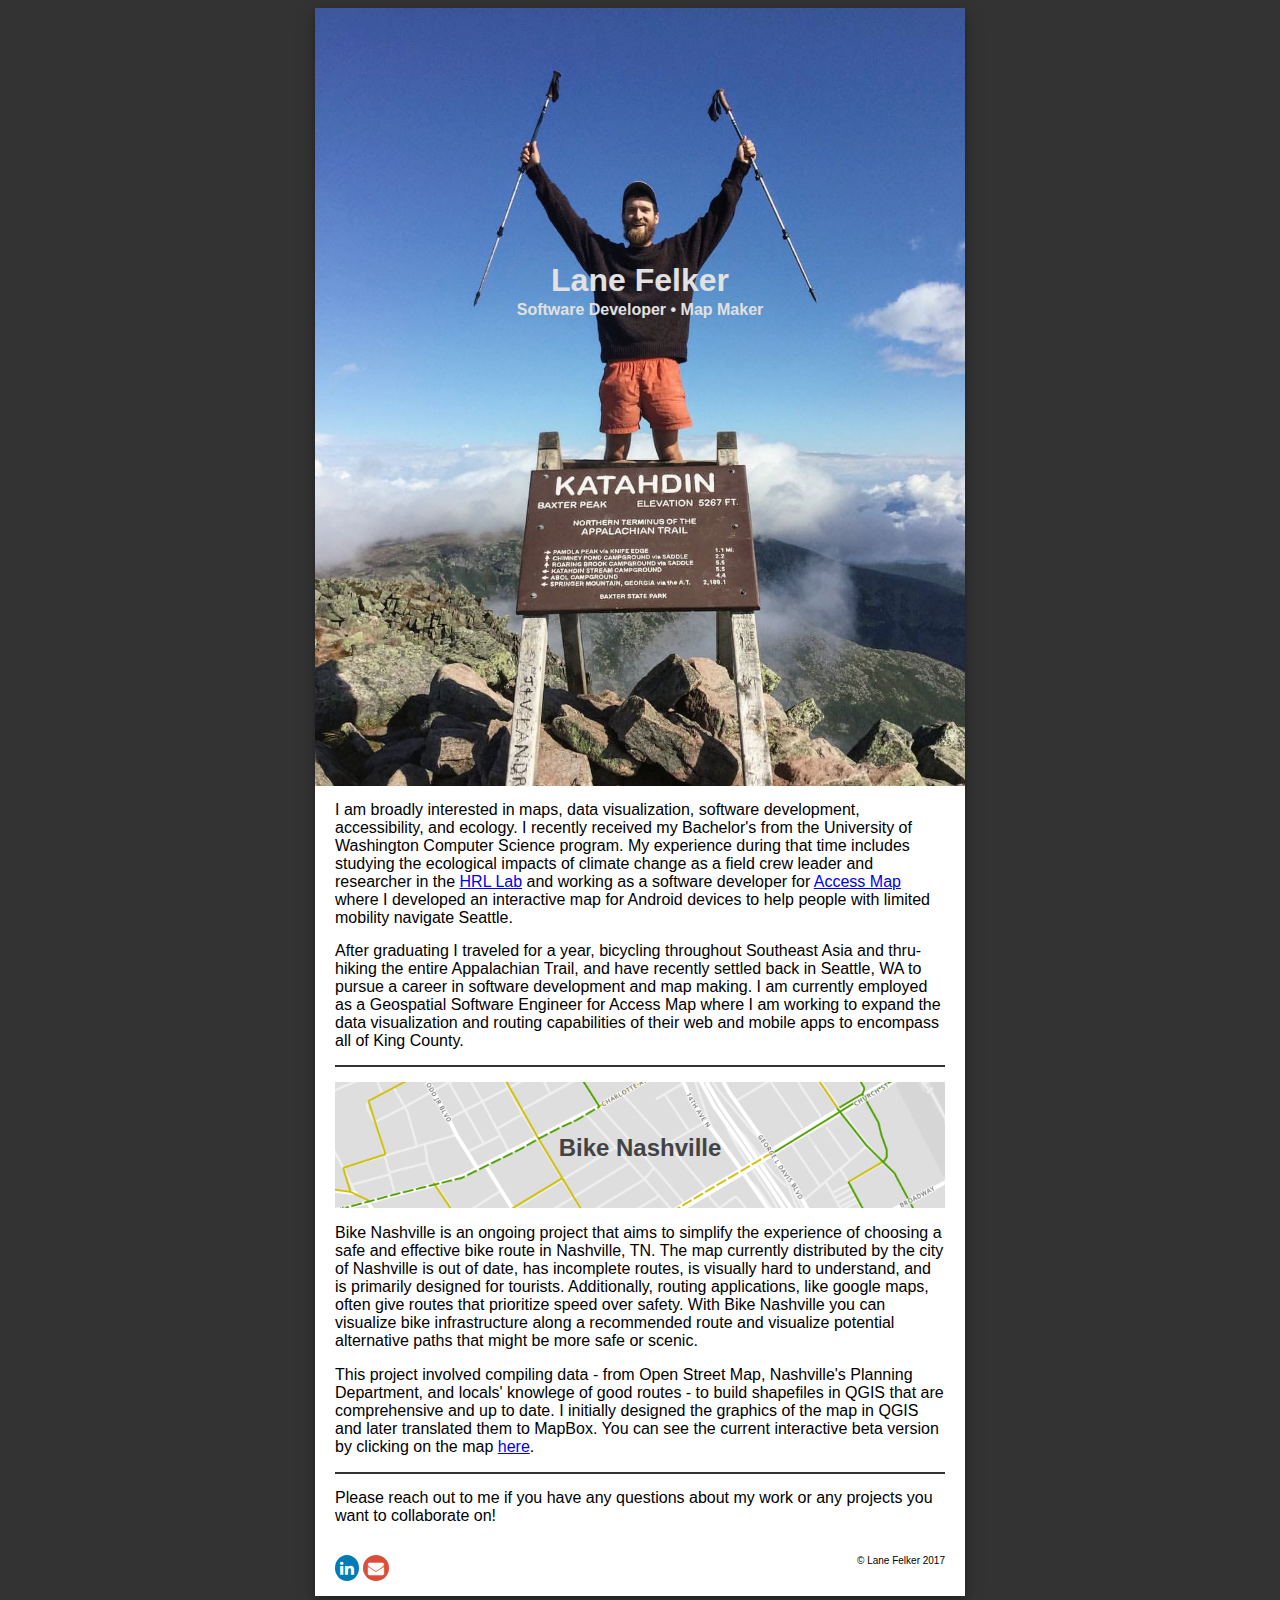
<file: index.html>
<html>
<head>
  <title>Lane Felker</title>
  <link rel="stylesheet" href="css/index.css">
  <link rel="stylesheet" href="https://cdnjs.cloudflare.com/ajax/libs/font-awesome/4.7.0/css/font-awesome.min.css">
  <meta name="viewport" content="width=device-width, initial-scale=1">
</head>

<body>
  <div id="content" class="middle">
    <div id="img_container" class="middle">
      <img id="appalachian" alt="Appalachian Trail Summit Photo" src="img/appalachian.jpg">
      <div id="photo_text">
        <h1>Lane Felker</h1>
        <h4>Software Developer • Map Maker</h4>
      </div>
    </div>
    <div id="about" class="middle text margin">
      <p>
        I am broadly interested in maps, data visualization, software development, accessibility, and ecology. I recently received my Bachelor's from the University of Washington Computer Science program. My experience during that time includes studying the ecological impacts of climate change as a field crew leader and researcher in the <a href="https://faculty.washington.edu/jhrl/Index.html"  target="_blank">HRL Lab</a> and working as a software developer for <a href="https://www.accessmapseattle.com/"  target="_blank">Access Map</a> where I developed an interactive map for Android devices to help people with limited mobility navigate Seattle.
      </p>
      <p>
        After graduating I traveled for a year, bicycling throughout Southeast Asia and thru-hiking the entire Appalachian Trail, and have recently settled back in Seattle, WA to pursue a career in software development and map making. I am currently employed as a Geospatial Software Engineer for Access Map where I am working to expand the data visualization and routing capabilities of their web and mobile apps to encompass all of King County.
      </p>
    </div>
    <div class="hr_container"><hr></div>
    <div id="projects" class="middle">
      <div id="bike_nash" class="text">
        <div id="bike_img_container">
          <img id="bike_map" alt="Bike map centered on Nashville TN" src="img/bike_map_wide.png">
          <div id="bike_nash_title">
            <h2>Bike Nashville</h2>
          </div>
        </div>
        <p id="bike_map_about">
         Bike Nashville is an ongoing project that aims to simplify the experience of choosing a safe and effective bike route in Nashville, TN. The map currently distributed by the city of Nashville is out of date, has incomplete routes, is visually hard to understand, and is primarily designed for tourists. Additionally, routing applications, like google maps, often give routes that prioritize speed over safety. With Bike Nashville you can visualize bike infrastructure along a recommended route and visualize potential alternative paths that might be more safe or scenic.
        </p>
        <p>
         This project involved compiling data - from Open Street Map, Nashville's Planning Department, and locals' knowlege of good routes - to build shapefiles in QGIS that are comprehensive and up to date. I initially designed the graphics of the map in QGIS and later translated them to MapBox. You can see the current interactive beta version by clicking on the map <a href="https://lfelker.github.io/bike_nashville/" target="_blank">here</a>.
        </p>
      </div>
    </div>
    <div class="hr_container"><hr></div>
    <div id="contact" class="middle text margin">
      <p>Please reach out to me if you have any questions about my work or any projects you want to collaborate on!</p>
      <p id="social">
        <a href="https://www.linkedin.com/in/lane-felker" class="fa fa-linkedin" target="_blank"></a>
      </p>
      <p id="copyright">
        <a href:"">© Lane Felker 2017</a> 
      </p>
    </div>
    <script language="JavaScript">
      var username = "lanefelker";
      var hostname = "gmail.com";
      var linktext = username + "@" + hostname ;
      document.getElementById("social").innerHTML += "<a href='" + "mail" + "to:" + username + "@" + hostname + "' class='fa fa-envelope' target='_blank'></a>";
      </script>
  </div>
</body>
</html>
</file>
<file: css/index.css>
body {
	font: 100 1em/1.7em "Helvetica", arial, sans-serif;
	min-width: 150px;
	background-color: #333;
}

#content {
    height: auto;
    width: auto\9;
	display: block;
	box-shadow: 0 4px 8px 0 rgba(0, 0, 0, 0.2), 0 6px 20px 0 rgba(0, 0, 0, 0.19);
}

.middle {
	max-width: 650px;
	width: 100%;
    width: auto\9;
    margin-left: auto;
	margin-right: auto;
	position: relative;
	overflow: auto;
}

.hr_container {
	border-width: 1px;
    background-color: #fff;
}

hr {
	border-width: 1px;
    margin: 0 20 0 20;
    border-style: solid;
    color: #333;
}

#appalachian {
	max-width: 650px;
    width: 100%;
    width: auto\9;
}

#photo_text {
	position: absolute;
	top: 33%;
	width: 100%;
	text-align: center;
    color: #e1e1e1;
}

h1, h2, h3, h4, h5, h6 {
  margin: 2px;
}

#about {
	background-color: #fff;
}

.text p {
	text-align: left;
    font-size: medium;
    line-height: normal;
}

.margin p {
	margin-top:  15px;
	margin-bottom: 15px;
	margin-right: 20px;
	margin-left: 20px;
}

#projects {
	background-color: #fff;
}

#projects h3 {
	text-align: center;
}

#bike_nash {
	margin-top: 15px;
	margin-left: 20px;
	margin-right:20px;
	position: relative;
}

#bike_img_container {
	position: relative;
}

#bike_nash_title {
	position: absolute;
	top: 40%;
	width: 100%;
	text-align: center;
    color: #434343;
}

.text img {
	width: 100%;
}

#contact {
	background-color: #fff;
	overflow: hidden;
}

#social {
	float: left;
}

/* Style all font awesome icons */
.fa {
    padding: 5px;
    font-size: 30px;
    text-align: center;
    text-decoration: none;
    border-radius: 50%;
}

/* Add a hover effect if you want */
.fa:hover {
    opacity: 0.7;
}

/* Set a specific color for each brand */

/* Facebook */
.fa-linkedin {
    background: #007bb5;
    color: white;
}

.fa-envelope {
	background: #dd4b39;
	color: white; 
}

#copyright {
	font-size: x-small;
	float: right;
}
/* Add a hover effect if you want */
#copyright:hover {
    opacity: 0.7;
}
</file>
